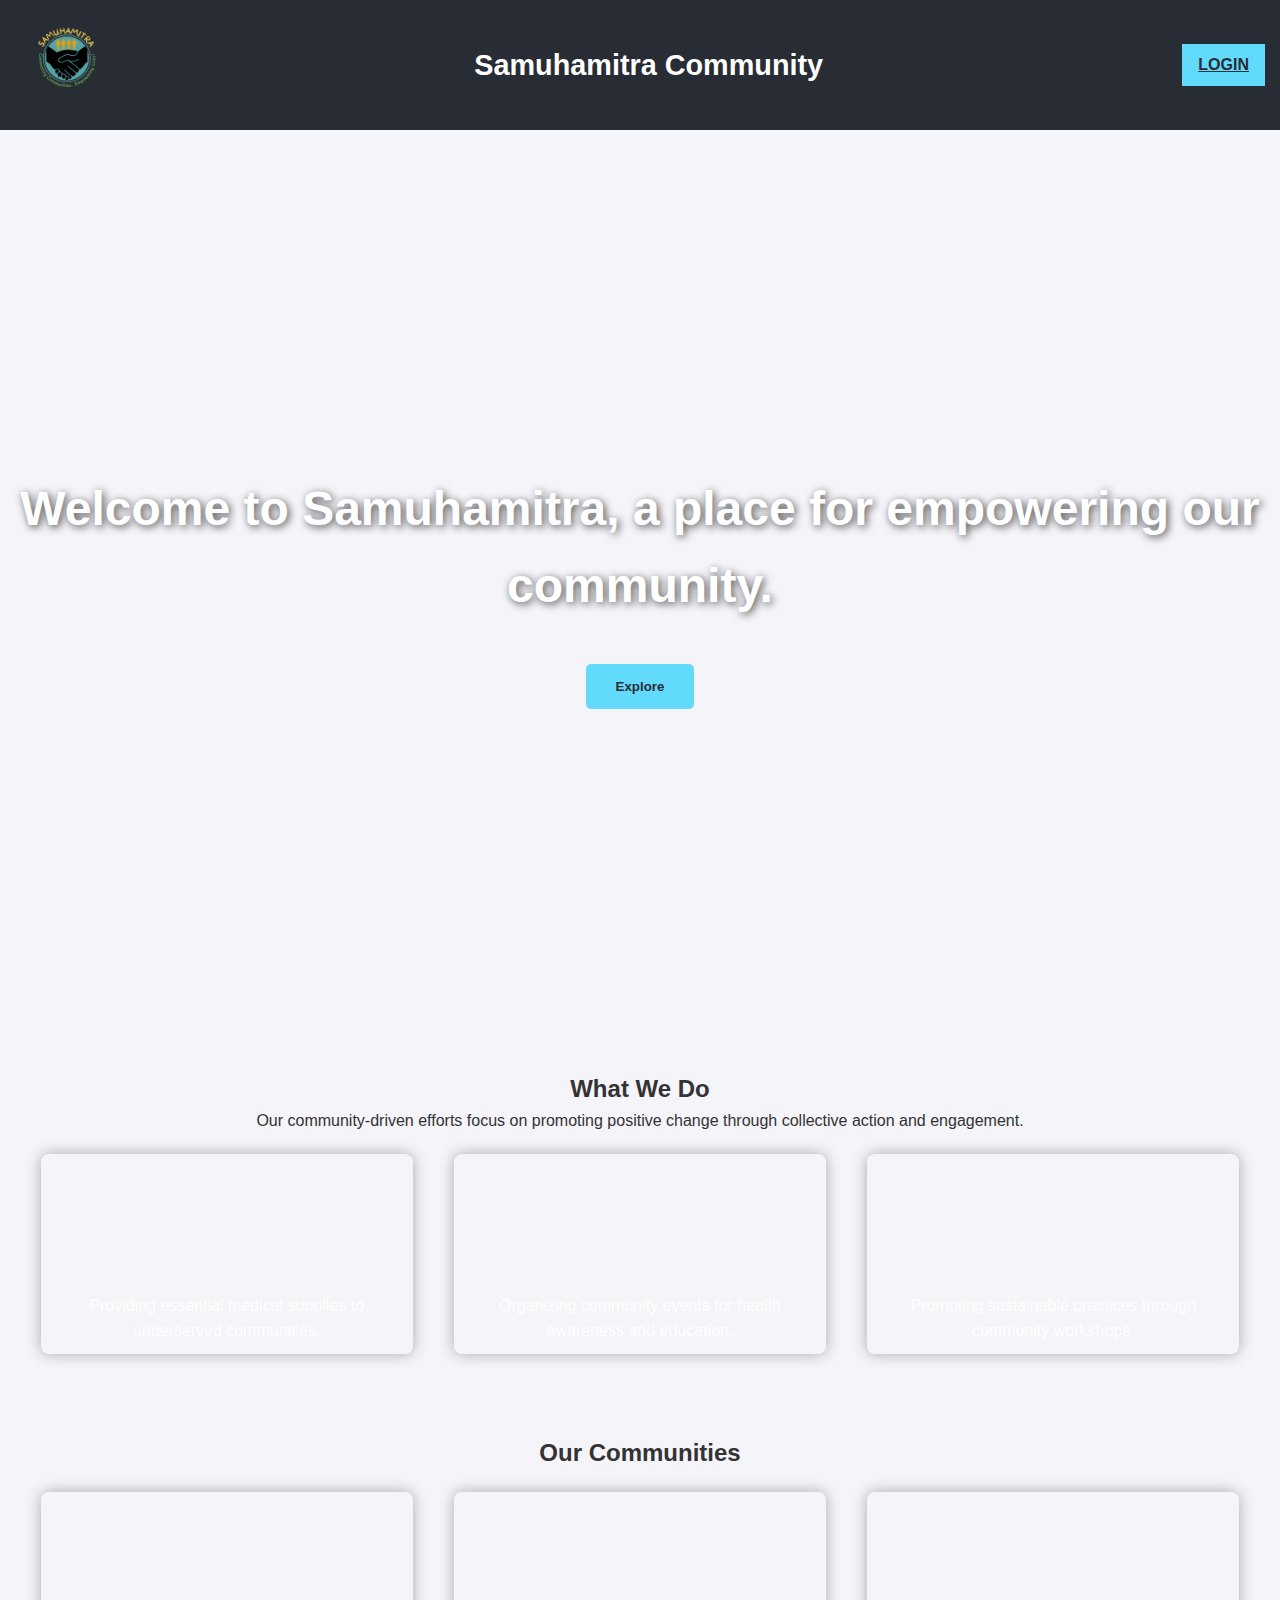
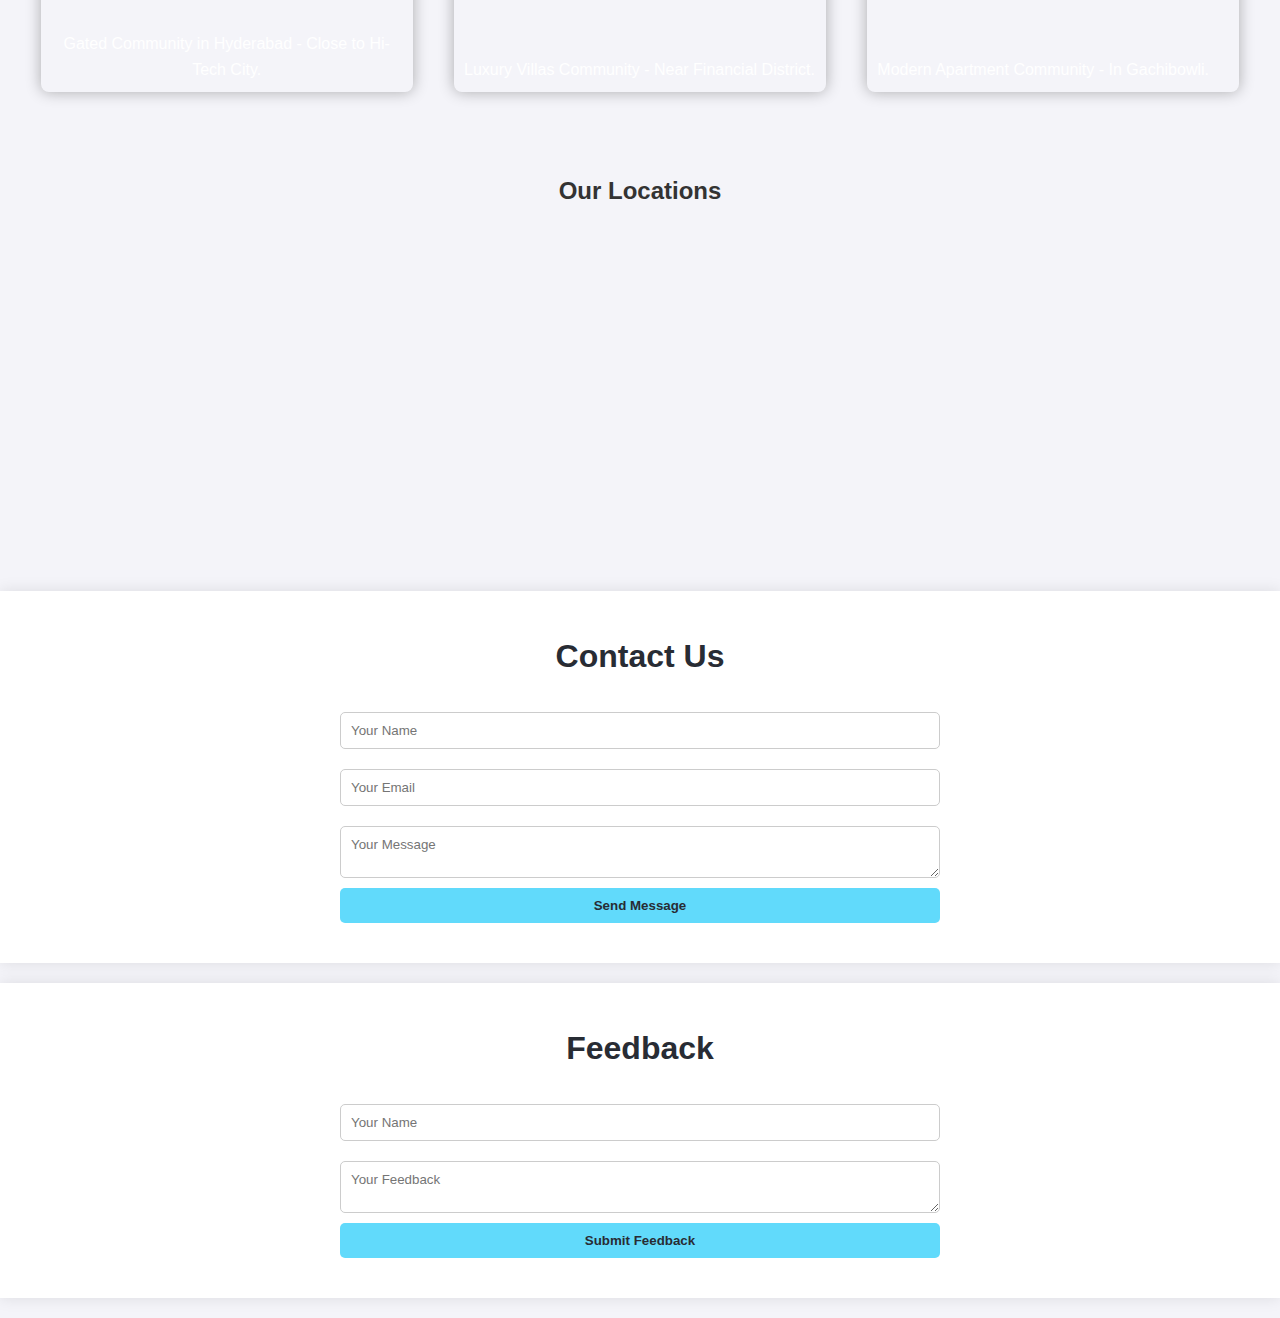
<file: sam/index.html>
<!DOCTYPE html>
<html lang="en">
<head>
    <meta charset="UTF-8">
    <meta name="viewport" content="width=device-width, initial-scale=1.0">
    <title>Samuhamitra Communities</title>
    <style>
        /* General Styles */
* {
    margin: 0;
    padding: 0;
    box-sizing: border-box;
    font-family: Arial, sans-serif;
}

body {
    background-color: #f4f4f9;
    color: #333;
    line-height: 1.6;
    overflow-x: hidden;
}

/* Header */
.header {
    background-color: #282c34;
    padding: 15px;
    display: flex;
    align-items: center;
    justify-content: space-between;
    color: #fff;
}

.header .logo {
    height: 100px; /* Increased size */
    width: auto;
}

.header .website-title {
    font-size: 1.8rem;
}

.header .login-btn {
    background-color: #61dafb;
    border: none;
    padding: 8px 16px;
    cursor: pointer;
    color: #282c34;
    font-weight: bold;
}

/* Slideshow */
.slideshow {
    position: relative;
    width: 100vw;
    height: 100vh; /* Full viewport height */
    overflow: hidden;
}

.slide {
    display: none;
    width: 100%;
    height: 100%;
    background-size: cover;
    background-position: center;
    position: relative;
    color: #fff;
}

.slide.active {
    display: flex;
    justify-content: center;
    align-items: center;
    flex-direction: column;
    text-align: center;
    animation: fadeIn 1s ease-in-out;
}

@keyframes fadeIn {
    from { opacity: 0; }
    to { opacity: 1; }
}

.slide-content {
    position: relative;
}

.slide-text {
    font-size: 3rem;
    font-weight: bold; /* Make text bold */
    text-shadow: 2px 2px 8px rgba(0, 0, 0, 0.7); /* Add shadow effect */
    margin-bottom: 20px;
    animation: textZoomIn 1.5s ease-in-out;
}

@keyframes textZoomIn {
    0% { transform: scale(0.8); opacity: 0; }
    100% { transform: scale(1); opacity: 1; }
}

.explore-btn {
    background-color: #61dafb;
    border: none;
    padding: 15px 30px;
    color: #282c34;
    font-weight: bold;
    cursor: pointer;
    border-radius: 5px;
    transition: transform 0.3s ease;
    position: relative;
    top: 20px; /* Adjust to center the button */
}

.explore-btn:hover {
    transform: scale(1.1);
}

/* What We Do Section */
.what-we-do {
    padding: 40px 20px;
    text-align: center;
}

.image-row {
    display: flex;
    justify-content: space-around;
    margin-top: 20px;
}

.image-box {
    width: 30%;
    background-size: cover;
    background-position: center;
    height: 200px;
    display: flex;
    align-items: flex-end;
    padding: 10px;
    color: #fff;
    position: relative;
    overflow: hidden;
    transition: transform 0.3s;
    border-radius: 8px;
    box-shadow: 0 0 15px rgba(0, 0, 0, 0.3);
}

.image-box:hover {
    transform: scale(1.05);
    box-shadow: 0px 0px 20px 5px #61dafb;
}

.image-desc {
    position: relative;
    z-index: 1;
}

/* Our Communities Section */
.our-communities {
    padding: 40px 20px;
    text-align: center;
}

.community-row {
    display: flex;
    justify-content: space-around;
    margin-top: 20px;
}

.community-box {
    width: 30%;
    background-size: cover;
    background-position: center;
    height: 200px;
    display: flex;
    align-items: flex-end;
    padding: 10px;
    color: #fff;
    position: relative;
    overflow: hidden;
    transition: transform 0.3s;
    border-radius: 8px;
    box-shadow: 0 0 15px rgba(0, 0, 0, 0.3);
}

.community-box:hover {
    transform: scale(1.05);
    box-shadow: 0px 0px 20px 5px #61dafb;
}

.community-desc {
    position: relative;
    z-index: 1;
}

/* Google Maps Section */
.maps-section {
    padding: 40px 20px;
    text-align: center;
}

.map-row {
    display: flex;
    justify-content: space-around;
    margin-top: 20px;
}

.gmap {
    width: 30%;
    height: 300px;
    border: 0;
}

/* Contact Us & Feedback Section */
.contact-us, .feedback {
    padding: 40px 20px;
    background-color: #fff;
    box-shadow: 0px 0px 15px rgba(0, 0, 0, 0.1);
    margin: 20px 0;
    text-align: center;
}

.contact-us h2, .feedback h2 {
    font-size: 2rem;
    color: #282c34;
    margin-bottom: 20px;
}

#contact-form, #feedback-form {
    max-width: 600px;
    margin: auto;
    display: flex;
    flex-direction: column;
}

#contact-form input, #contact-form textarea,
#feedback-form input, #feedback-form textarea {
    padding: 10px;
    margin: 10px 0;
    border: 1px solid #ccc;
    border-radius: 5px;
}

#contact-form button, #feedback-form button {
    background-color: #61dafb;
    border: none;
    padding: 10px 20px;
    color: #282c34;
    font-weight: bold;
    cursor: pointer;
    border-radius: 5px;
    transition: transform 0.3s;
}

#contact-form button:hover, #feedback-form button:hover {
    background-color: #55b8e8;
    transform: scale(1.05);
}
    </style>
</head>
<body>
    <!-- Header with Logo and Website Title -->
    <header class="header">
        <img src="samuicon.png" alt="Samuhamitra Logo" class="logo">
        <h1 class="website-title">Samuhamitra Community</h1>
        <a href="login.html" class="login-btn">LOGIN</a>
    </header>

    <!-- Image Slideshow -->
    <div class="slideshow">
        <div class="slide active" style="background-image: url('https://www.tiss.edu/uploads/images/IMG_9709_2.jpeg');">
            <div class="slide-content">
                <p class="slide-text">Welcome to Samuhamitra, a place for empowering our community.</p>
                <button class="explore-btn" onclick="scrollToSection('what-we-do')">Explore</button>
            </div>
        </div>
        <div class="slide" style="background-image: url('https://media.licdn.com/dms/image/v2/D5622AQFzNIhoe916Qw/feedshare-shrink_800/feedshare-shrink_800/0/1724223804255?e=2147483647&v=beta&t=a7vdqoa4aG_xbb5lPMgcWDbPvkhrC_4hFZL0l2kqN7U');">
            <div class="slide-content">
                <p class="slide-text">Join us in our efforts to foster community engagement.</p>
                <button class="explore-btn" onclick="scrollToSection('what-we-do')">Explore</button>
            </div>
        </div>
    </div>

    <!-- "What We Do" Section -->
    <section id="what-we-do" class="what-we-do">
        <h2>What We Do</h2>
        <p>Our community-driven efforts focus on promoting positive change through collective action and engagement.</p>
        <div class="image-row">
            <div class="image-box" style="background-image: url('https://www.balavikasa.org/uploads/blogs/critical-medical-equipment-medical-and-essential-supplies-help-communities-survive-covid-second-wave-in-telangana298.jpg');">
                <p class="image-desc">Providing essential medical supplies to underserved communities.</p>
            </div>
            <div class="image-box" style="background-image: url('https://vishvumiyafoundation.org/public/assets/images/event-gallery/103/214a4427-20231212112433.jpg');">
                <p class="image-desc">Organizing community events for health awareness and education.</p>
            </div>
            <div class="image-box" style="background-image: url('https://vishvumiyafoundation.org/public/assets/images/event-image/whatsapp-image-2024-08-02-at-32253-pm-20240802052307.jpeg');">
                <p class="image-desc">Promoting sustainable practices through community workshops.</p>
            </div>
        </div>
    </section>

    <!-- "Our Communities" Section -->
    <section id="our-communities" class="our-communities">
        <h2>Our Communities</h2>
        <div class="community-row">
            <div class="community-box" style="background-image: url('https://5.imimg.com/data5/SG/CY/MY-51212786/gated-community-villas-in-hyderabad-500x500.jpg');">
                <p class="community-desc">Gated Community in Hyderabad - Close to Hi-Tech City.</p>
            </div>
            <div class="community-box" style="background-image: url('https://buildoninfra.com/wp-content/uploads/2024/07/The-Rise-of-Gated-Communities-in-Hyderabad.png');">
                <p class="community-desc">Luxury Villas Community - Near Financial District.</p>
            </div>
            <div class="community-box" style="background-image: url('https://www.modibuilders.com/wp-content/uploads/screenshot-www.modibuilders.com-2018.06.02-11-59-41.png');">
                <p class="community-desc">Modern Apartment Community - In Gachibowli.</p>
            </div>
        </div>
    </section>

    <!-- Google Maps Section -->
    <section class="maps-section">
        <h2>Our Locations</h2>
        <div class="map-row">
            <iframe src="https://maps.google.com/maps?q=17.4448,78.3498&z=15&output=embed" class="gmap"></iframe>
            <iframe src="https://maps.google.com/maps?q=17.4239,78.3719&z=15&output=embed" class="gmap"></iframe>
            <iframe src="https://maps.google.com/maps?q=17.4467,78.3578&z=15&output=embed" class="gmap"></iframe>
        </div>
    </section>

    <!-- "Contact Us" Section -->
    <section class="contact-us">
        <h2>Contact Us</h2>
        <form id="contact-form">
            <input type="text" placeholder="Your Name" required>
            <input type="email" placeholder="Your Email" required>
            <textarea placeholder="Your Message" required></textarea>
            <button type="submit">Send Message</button>
        </form>
    </section>

    <!-- "Feedback" Section -->
    <section class="feedback">
        <h2>Feedback</h2>
        <form id="feedback-form">
            <input type="text" placeholder="Your Name" required>
            <textarea placeholder="Your Feedback" required></textarea>
            <button type="submit">Submit Feedback</button>
        </form>
    </section>

    <script>
        // Slide Show Script
let currentSlide = 0;
const slides = document.querySelectorAll('.slide');
const totalSlides = slides.length;

function showSlide(slideIndex) {
    slides.forEach((slide, index) => {
        slide.classList.remove('active');
        if (index === slideIndex) {
            slide.classList.add('active');
        }
    });
}

function nextSlide() {
    currentSlide = (currentSlide + 1) % totalSlides;
    showSlide(currentSlide);
}

setInterval(nextSlide, 3000); // Automatically change slides every 3 seconds

// Scroll to Section Function for Explore Button
function scrollToSection(sectionId) {
    const section = document.getElementById(sectionId);
    section.scrollIntoView({ behavior: 'smooth' });
}

// Contact Form Submission
document.getElementById('contact-form').addEventListener('submit', function(event) {
    event.preventDefault();
    alert("Your message has been sent!");
});

// Feedback Form Submission
document.getElementById('feedback-form').addEventListener('submit', function(event) {
    event.preventDefault();
    alert("Thank you for your feedback!");
});
    </script>
</body>
</html>
</file>
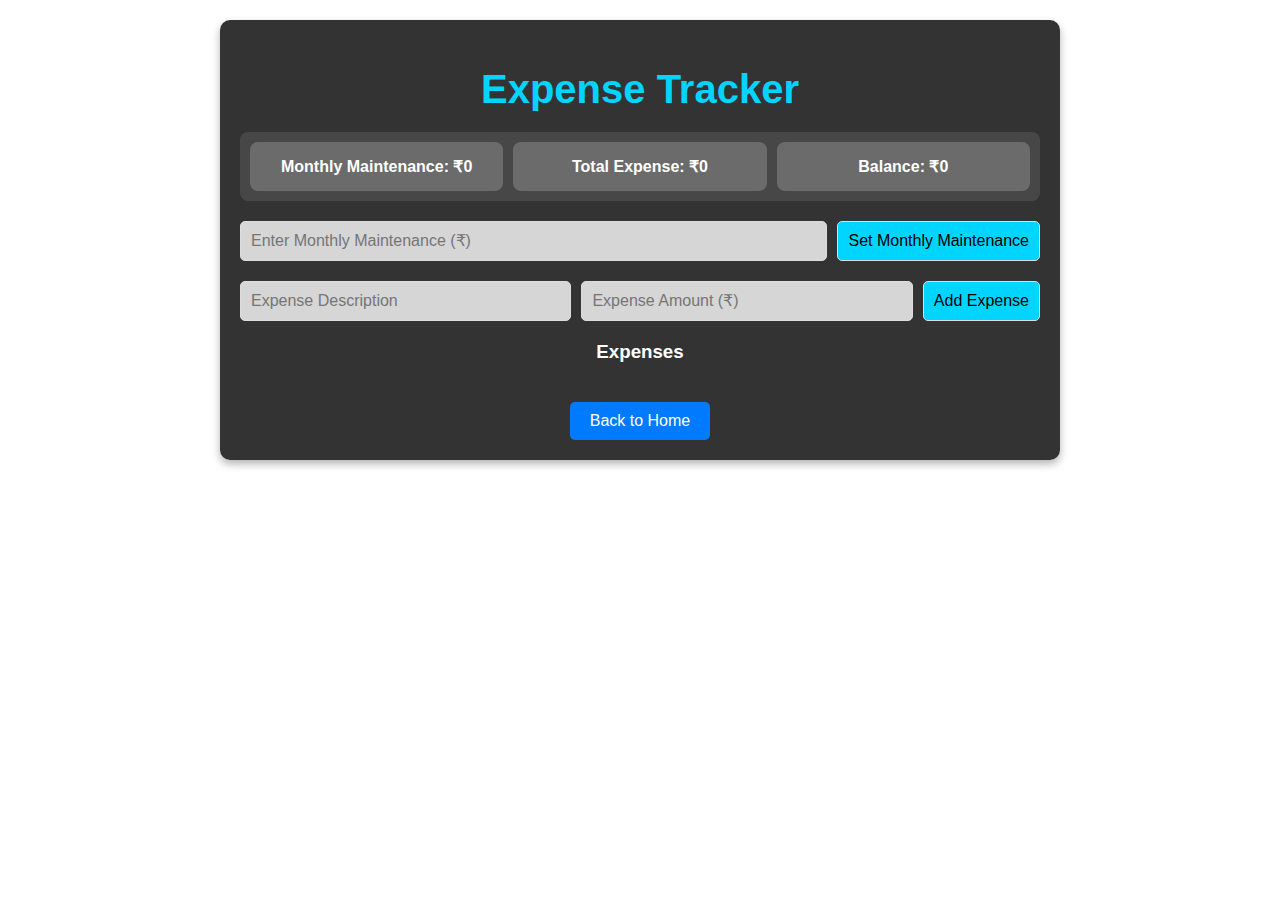
<file: sam/Expense.html>
<!DOCTYPE html>
<html lang="en">
<head>
    <meta charset="UTF-8">
    <meta name="viewport" content="width=device-width, initial-scale=1.0">
    <title>Expense Tracker</title>
    <style>
        /* Global Styles */
        body {
            font-family: 'Arial', sans-serif;
            margin: 0;
            padding: 0;
            background: url('https://th.bing.com/th/id/R.871010b695cac30ee5de7d167a909466?rik=6V9bLL%2b8WUw7Fw&riu=http%3a%2f%2fthumbs.dreamstime.com%2fz%2ffinance-accounting-concept-creative-abstract-business-tax-banking-statistics-money-analytic-research-office-electronic-51519008.jpg&ehk=ifXXTe2qUNevVG4kxAMyoq6AhABQa%2bAj98Qag5yRm%2bU%3d&risl=&pid=ImgRaw&r=0') no-repeat center center/cover;
            color: #fff;
        }

        .container {
            max-width: 800px;
            margin: 20px auto;
            padding: 20px;
            background: rgba(0, 0, 0, 0.8);
            color: #fff;
            border-radius: 10px;
            box-shadow: 0 4px 8px rgba(0, 0, 0, 0.3);
            text-align: center;
        }

        header h1 {
            font-size: 2.5rem;
            color: #00d4ff;
            margin-bottom: 20px;
        }

        .balance-display {
            display: flex;
            justify-content: space-between;
            gap: 10px;
            padding: 10px;
            background: rgba(255, 255, 255, 0.1);
            border-radius: 8px;
            margin-bottom: 20px;
        }

        .balance-display div {
            flex: 1;
            padding: 15px;
            background: rgba(255, 255, 255, 0.2);
            border-radius: 8px;
            font-weight: bold;
            text-align: center;
            color: #fff;
        }

        form {
            display: flex;
            flex-wrap: wrap;
            justify-content: center;
            gap: 10px;
            margin-bottom: 20px;
        }

        form input, form button {
            padding: 10px;
            border: 1px solid #ddd;
            border-radius: 5px;
            font-size: 16px;
        }

        form input {
            flex: 1;
            min-width: 150px;
            background: rgba(255, 255, 255, 0.8);
            color: #000;
        }

        form button {
            background-color: #00d4ff;
            color: black;
            cursor: pointer;
            transition: background 0.3s;
        }

        form button:hover {
            background-color: #007bff;
            color: white;
        }

        .expense-list ul {
            list-style: none;
            padding: 0;
            margin: 0;
        }

        .expense-list li {
            margin: 10px 0;
            padding: 10px;
            background: rgba(255, 255, 255, 0.1);
            border-left: 5px solid #43a047;
            border-radius: 5px;
            display: flex;
            justify-content: space-between;
            align-items: center;
        }

        .expense-list li span {
            font-weight: bold;
            color: #00ff00;
        }

        .expense-list li button {
            background: none;
            border: none;
            color: #ff4d4d;
            font-weight: bold;
            cursor: pointer;
        }

        .back-home {
            margin-top: 20px;
            display: inline-block;
            padding: 10px 20px;
            color: white;
            text-decoration: none;
            background-color: #007bff;
            border-radius: 5px;
            transition: background 0.3s;
        }

        .back-home:hover {
            background-color: #0056b3;
        }

        @media (max-width: 600px) {
            form {
                flex-direction: column;
            }

            .balance-display {
                flex-direction: column;
            }
        }
    </style>
</head>
<body>
    <div class="container">
        <header>
            <h1>Expense Tracker</h1>
        </header>
        <div class="balance-display">
            <div id="monthly-maintenance">Monthly Maintenance: ₹0</div>
            <div id="total-expense">Total Expense: ₹0</div>
            <div id="balance">Balance: ₹0</div>
        </div>
        <section>
            <form id="maintenance-form">
                <input type="number" id="monthly-amount" placeholder="Enter Monthly Maintenance (₹)" required>
                <button type="submit">Set Monthly Maintenance</button>
            </form>
            <form id="expense-form">
                <input type="text" id="expense-desc" placeholder="Expense Description" required>
                <input type="number" id="expense-amount" placeholder="Expense Amount (₹)" required>
                <button type="submit">Add Expense</button>
            </form>
            <div class="expense-list">
                <h3>Expenses</h3>
                <ul id="expense-log"></ul>
            </div>
        </section>
        <a href="home.html" class="back-home">Back to Home</a>
    </div>

    <script>
        // Select elements
        const maintenanceForm = document.getElementById('maintenance-form');
        const expenseForm = document.getElementById('expense-form');
        const expenseLog = document.getElementById('expense-log');
        const maintenanceDisplay = document.getElementById('monthly-maintenance');
        const totalExpenseDisplay = document.getElementById('total-expense');
        const balanceDisplay = document.getElementById('balance');

        // Initialize variables
        let monthlyMaintenance = parseInt(localStorage.getItem('monthlyMaintenance')) || 0;
        let expenses = JSON.parse(localStorage.getItem('expenses')) || [];
        let totalExpense = calculateTotal(expenses);

        // Update UI initially
        updateUI();

        // Add Monthly Maintenance Event Listener
        maintenanceForm.addEventListener('submit', (e) => {
            e.preventDefault();
            const maintenance = parseInt(document.getElementById('monthly-amount').value);
            if (maintenance > 0) {
                monthlyMaintenance = maintenance;
                saveMaintenance();
                updateUI();
                document.getElementById('monthly-amount').value = ''; // Clear input field
            } else {
                alert("Please enter a valid maintenance amount.");
            }
        });

        // Add Expense Event Listener
        expenseForm.addEventListener('submit', (e) => {
            e.preventDefault();
            const desc = document.getElementById('expense-desc').value;
            const amount = parseInt(document.getElementById('expense-amount').value);

            if (desc && amount > 0) {
                const expense = { desc, amount };
                expenses.push(expense);
                totalExpense += amount;

                saveExpenses();
                updateUI();

                document.getElementById('expense-desc').value = '';
                document.getElementById('expense-amount').value = '';
            } else {
                alert("Please enter valid expense details.");
            }
        });

        // Update UI
        function updateUI() {
            expenseLog.innerHTML = '';
            expenses.forEach((expense, index) => {
                const li = document.createElement('li');
                li.innerHTML = `
                    ${expense.desc}: <span>₹${expense.amount}</span>
                    <button onclick="removeExpense(${index})">x</button>
                `;
                expenseLog.appendChild(li);
            });

            maintenanceDisplay.textContent = `Monthly Maintenance: ₹${monthlyMaintenance}`;
            totalExpenseDisplay.textContent = `Total Expense: ₹${totalExpense}`;
            balanceDisplay.textContent = `Balance: ₹${monthlyMaintenance - totalExpense}`;
        }

        // Save Maintenance to localStorage
        function saveMaintenance() {
            localStorage.setItem('monthlyMaintenance', monthlyMaintenance);
        }

        // Save Expenses to localStorage
        function saveExpenses() {
            localStorage.setItem('expenses', JSON.stringify(expenses));
        }

        // Calculate Total Expense
        function calculateTotal(expenses) {
            return expenses.reduce((sum, expense) => sum + expense.amount, 0);
        }

        // Remove Expense
        function removeExpense(index) {
            totalExpense -= expenses[index].amount;
            expenses.splice(index, 1);

            saveExpenses();
            updateUI();
        }
    </script>
</body>
</html>
</file>
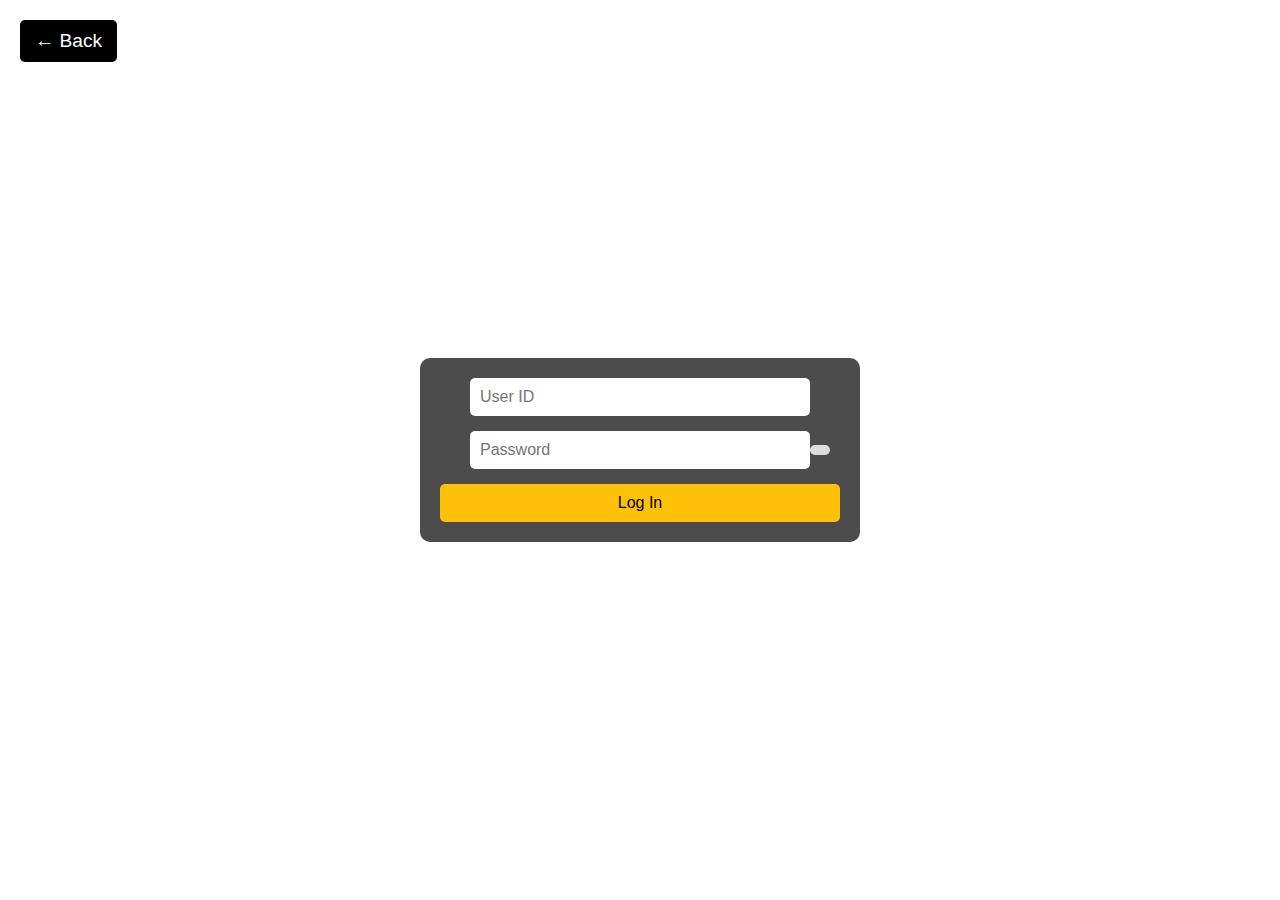
<file: sam/login.html>
<!DOCTYPE html>
<html lang="en">
<head>
    <meta charset="UTF-8">
    <meta name="viewport" content="width=device-width, initial-scale=1.0">
    <title>Login Page</title>
    <style>
        /* CSS for the login page */
body, html {
    margin: 0;
    padding: 0;
    height: 100%;
    font-family: Arial, sans-serif;
}

/* Background for the login page */
#loginPage {
    background-image: url('https://images.pexels.com/photos/531880/pexels-photo-531880.jpeg?cs=srgb&dl=pexels-pixabay-531880.jpg&fm=jpg');
    background-size: cover;
    height: 100vh; /* Full height */
    display: flex;
    justify-content: center;
    align-items: center;
}

.login-form {
    background-color: rgba(0, 0, 0, 0.7); /* Semi-transparent background for form */
    padding: 20px;
    border-radius: 10px;
    text-align: center;
    width: 400px; /* Set a fixed width */
}

.input-group {
    position: relative;
    width: 100%;
    margin-bottom: 15px;
}

.input-field {
    width: 80%; /* Full width */
    padding: 10px;
    font-size: 1rem;
    border-radius: 5px;
    border: none;
}

.show-password-btn {
    position: absolute;
    right: 10px;
    top: 50%;
    transform: translateY(-50%);
    background-color: #ddd;
    padding: 5px 10px;
    border-radius: 5px;
    cursor: pointer;
    border: none;
}

.login-btn {
    padding: 10px 20px;
    font-size: 1rem;
    background-color: #ffc107; /* Button color */
    color: black;
    border: none;
    cursor: pointer;
    border-radius: 5px;
    width: 100%; /* Full width for login button */
}

.back-btn {
    position: absolute;
    top: 20px;
    left: 20px;
    padding: 10px 15px;
    font-size: 1.2rem;
    background-color: #000; /* Back button color */
    color: white;
    border: none;
    cursor: pointer;
    border-radius: 5px;
}
    </style>
</head>
<body>
    <!-- Second Page: Login form with User ID and Password fields -->
    <div id="loginPage">
        <button class="back-btn" onclick="goBack()">← Back</button>
        <div class="login-form">
            <form id="loginForm">
                <!-- User ID Input -->
                <div class="input-group">
                    <input type="text" placeholder="User ID" id="userId" class="input-field" required>
                </div>

                <!-- Password Input with Show Button -->
                <div class="input-group">
                    <input type="password" id="password" placeholder="Password" class="input-field" required>
                    <button type="button" class="show-password-btn" onclick="togglePassword()"><i class="fas fa-eye"></i></button>
                </div>

                <!-- Log In Button -->
                <button type="button" class="login-btn" onclick="validateLogin()">Log In</button>
            </form>
        </div>
    </div>

    <script>
        // Go back to the previous page (shows first page)
function goBack() {
    alert("Going back to the initial page (this is a placeholder function).");
    // You can implement the logic to show the initial page here
}

// Toggle show/hide password in the login form
function togglePassword() {
    const passwordField = document.getElementById('password');
    const type = passwordField.type === 'password' ? 'text' : 'password';
    passwordField.type = type;
}

// Validate the login form (dummy validation)
function validateLogin() {
    const userId = document.getElementById('userId').value;
    const password = document.getElementById('password').value;

    if (userId === 'admin' && password === 'password123') {
        alert('Logged in successfully!');
        window.location.href = 'home.html'
    } 
    else if (userId === 'user1' && password === 'password123'){
           alert('Logged in successfully!');
        window.location.href = 'home.html'
    }
    else if (userId === 'user2' && password === 'password123'){
        alert('Logged in successfully!');
     window.location.href = 'home.html'
 }
    else {
        alert('Invalid credentials. Please try again.');
    }
}
    </script>
</body>
</html>
</file>
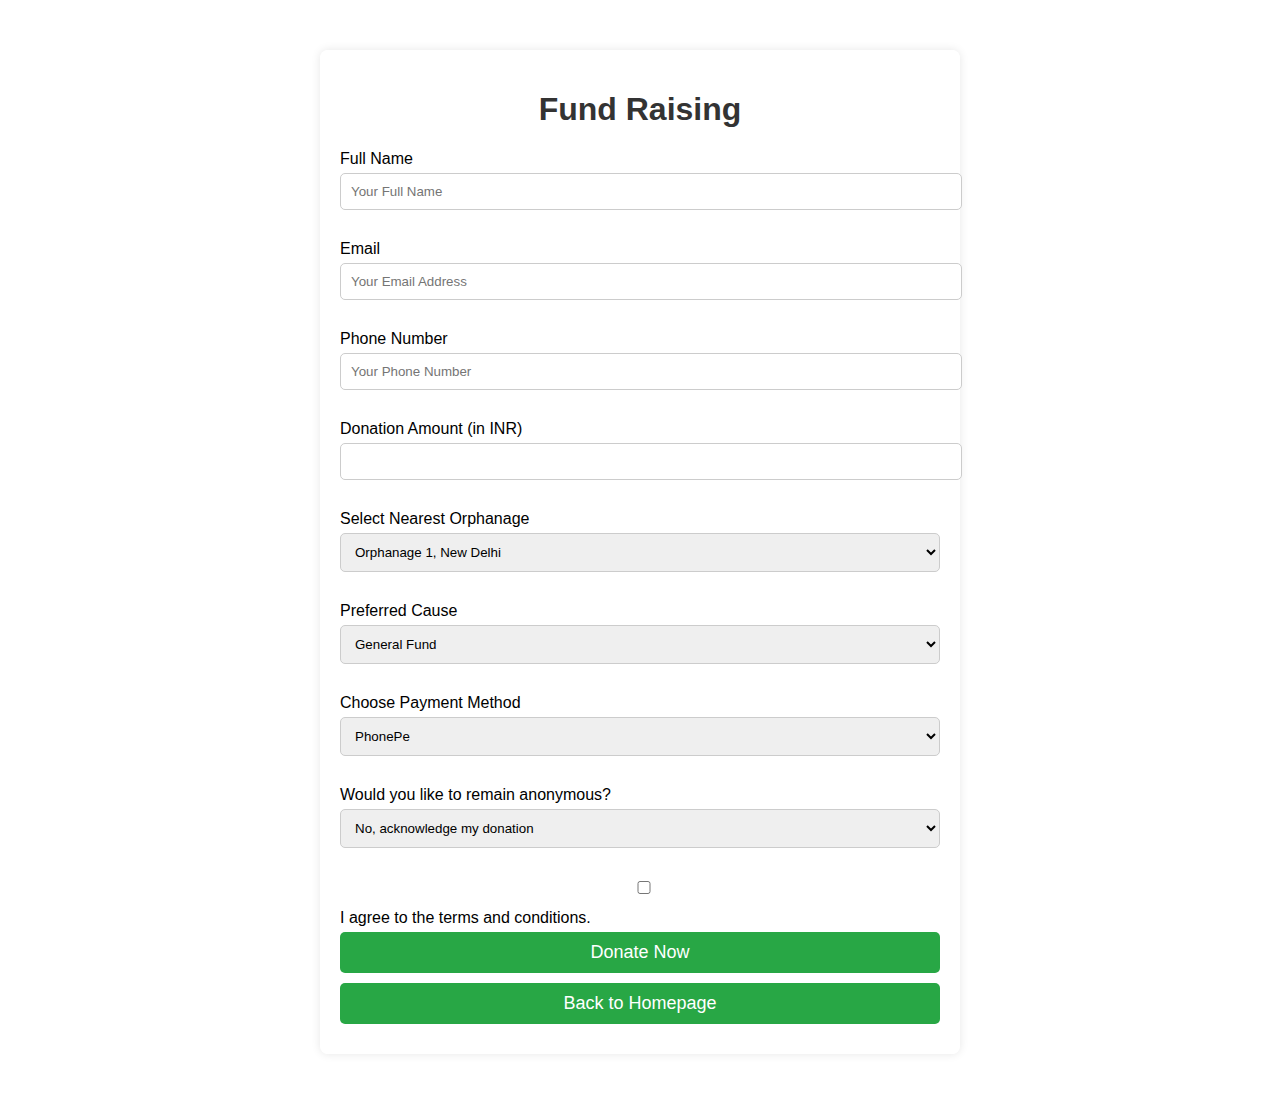
<file: Samuhamitra/html/fundraising.html>
<!DOCTYPE html>
<html lang="en">
<head>
    <meta charset="UTF-8">
    <meta name="viewport" content="width=device-width, initial-scale=1.0">
    <title>Fund Raising</title>
    <link rel="stylesheet" href="./css/fundraising.css">
    <script src="./js/fundraising.js" defer></script>
</head>
<body>
    <div class="container">
        <h1>Fund Raising</h1>
        <form id="donationForm">
            <!-- Donor Details -->
            <label for="name">Full Name</label>
            <input type="text" id="name" name="name" placeholder="Your Full Name" required>

            <label for="email">Email</label>
            <input type="email" id="email" name="email" placeholder="Your Email Address" required>

            <label for="phone">Phone Number</label>
            <input type="tel" id="phone" name="phone" placeholder="Your Phone Number">

            <!-- Donation Preferences -->
            <label for="amount">Donation Amount (in INR)</label>
            <input type="number" id="amount" name="amount" min="1" step="1" required>

            <!-- Orphanage Selection -->
            <label for="orphanage">Select Nearest Orphanage</label>
            <select id="orphanage" name="orphanage" required>
                <option value="Orphanage1">Orphanage 1, New Delhi</option>
                <option value="Orphanage2">Orphanage 2, Mumbai</option>
                <option value="Orphanage3">Orphanage 3, Bengaluru</option>
                <option value="Orphanage4">Orphanage 4, Chennai</option>
                <option value="Orphanage5">Orphanage 5, Hyderabad</option>
            </select>

            <label for="cause">Preferred Cause</label>
            <select id="cause" name="cause">
                <option value="general">General Fund</option>
                <option value="education">Education Support</option>
                <option value="healthcare">Healthcare Programs</option>
                <option value="environment">Environment Initiatives</option>
                <option value="charity">Charity Donation</option>
            </select>

            <!-- Payment Method -->
            <label for="payment-method">Choose Payment Method</label>
            <select id="payment-method" name="payment_method" required>
                <option value="phonepe">PhonePe</option>
                <option value="googlepay">Google Pay</option>
                <option value="paytm">Paytm</option>
                <option value="upi">Other UPI App</option>
            </select>

            <!-- Acknowledgment -->
            <label for="anonymous">Would you like to remain anonymous?</label>
            <select id="anonymous" name="anonymous">
                <option value="no">No, acknowledge my donation</option>
                <option value="yes">Yes, keep my donation anonymous</option>
            </select>

            <label>
                <input type="checkbox" name="terms" required> I agree to the terms and conditions.
            </label>

            <button type="button" onclick="initiateUPIPayment()">Donate Now</button>
            <button type="button" onclick="goToHomepage()">Back to Homepage</button>
        </form>
    </div>
    <script src="./js/fundraising.js"></script>
</body>
</html>
</file>
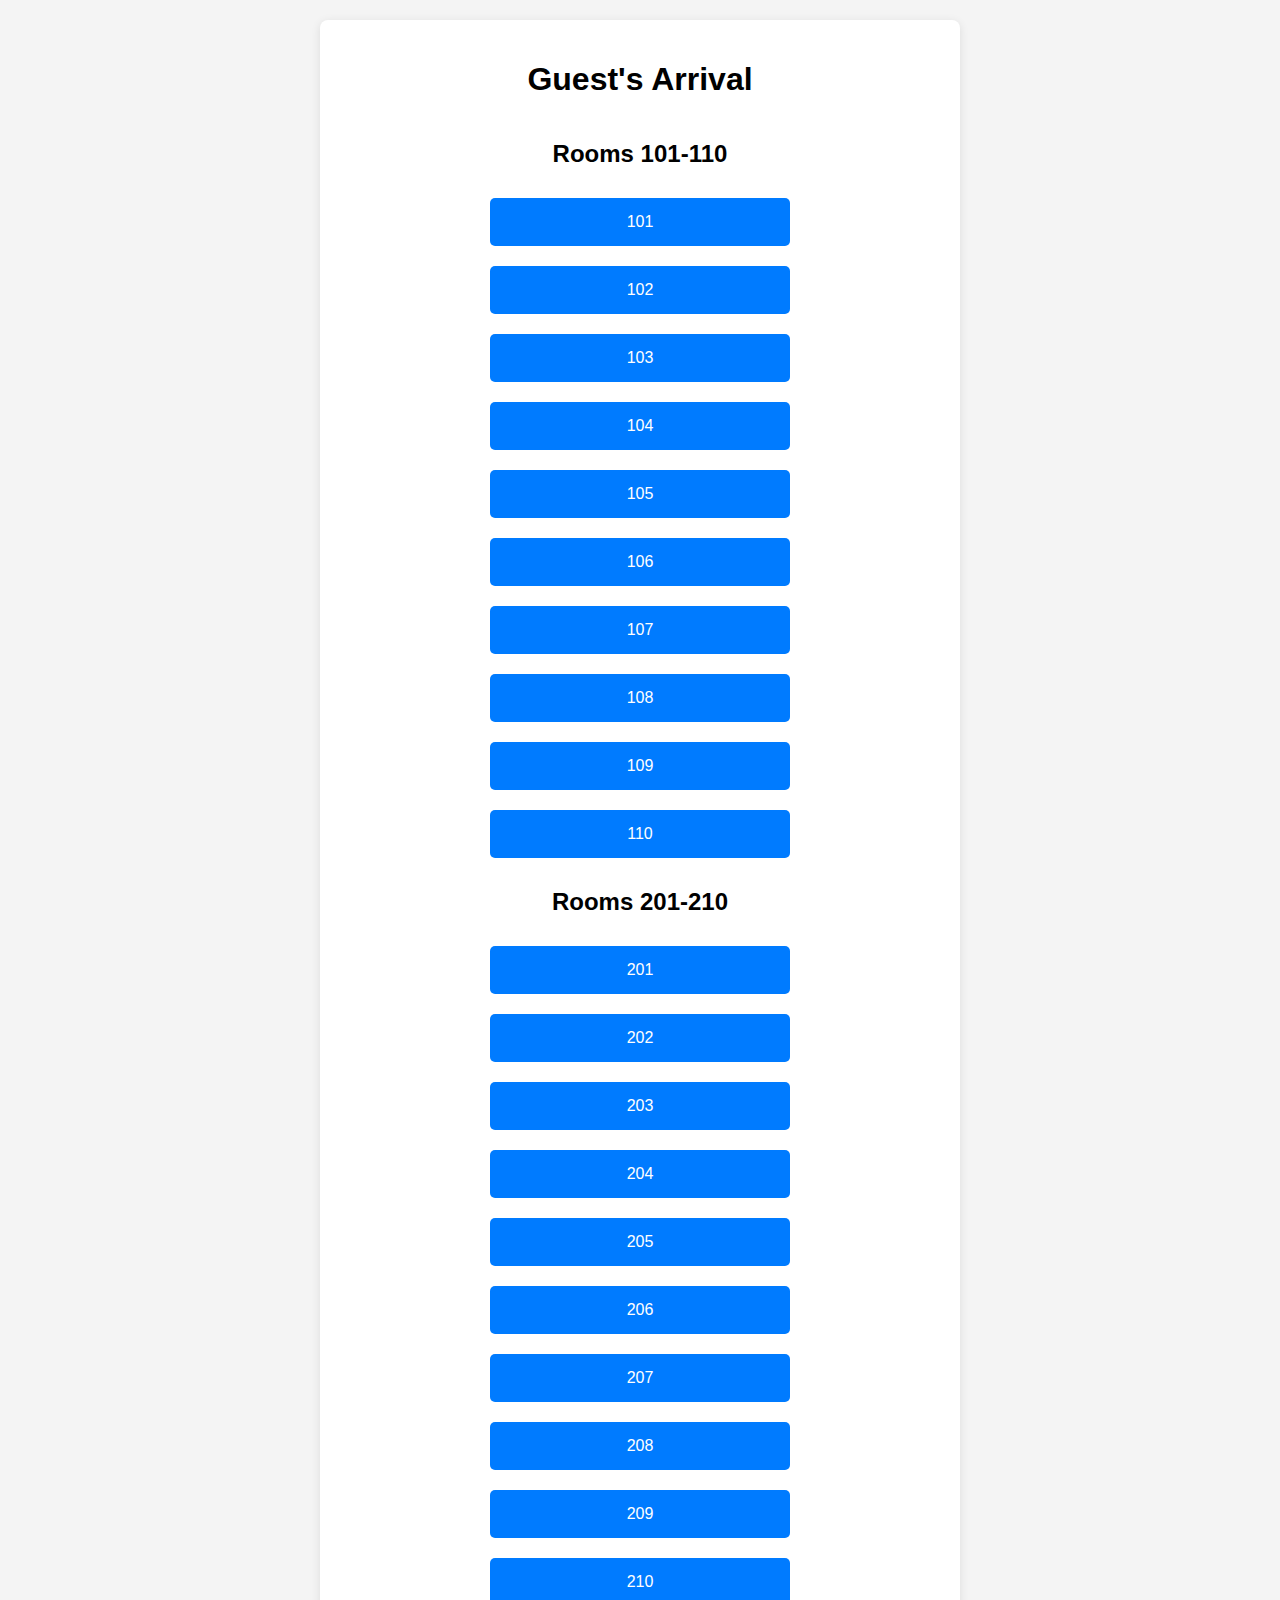
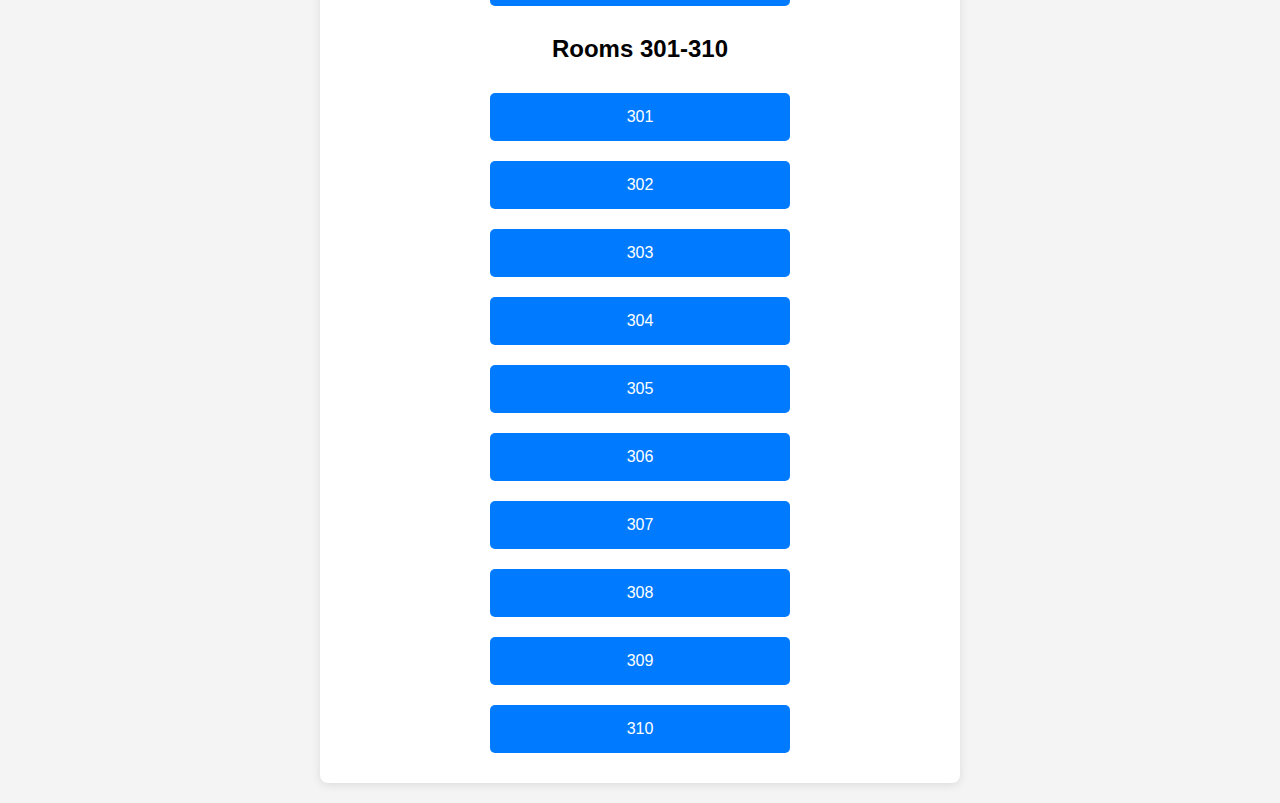
<file: Samuhamitra/html/guestarr.html>
<!DOCTYPE html>
<html lang="en">
<head>
    <meta charset="UTF-8">
    <meta name="viewport" content="width=device-width, initial-scale=1.0">
    <title>Samuhamitra - Guest's Arrival</title>
    <link rel="stylesheet" href="./css/guestarr.css">
</head>
<body>

<div class="container" id="selection-container">
    <h1>Guest's Arrival</h1>
    <div id="buttons-container">
        <div class="button-group">
            <h2>Rooms 101-110</h2>
            <button onclick="navigateToPage('101')">101</button>
            <button onclick="navigateToPage('102')">102</button>
            <button onclick="navigateToPage('103')">103</button>
            <button onclick="navigateToPage('104')">104</button>
            <button onclick="navigateToPage('105')">105</button>
            <button onclick="navigateToPage('106')">106</button>
            <button onclick="navigateToPage('107')">107</button>
            <button onclick="navigateToPage('108')">108</button>
            <button onclick="navigateToPage('109')">109</button>
            <button onclick="navigateToPage('110')">110</button>
        </div>
        <div class="button-group">
            <h2>Rooms 201-210</h2>
            <button onclick="navigateToPage('201')">201</button>
            <button onclick="navigateToPage('202')">202</button>
            <button onclick="navigateToPage('203')">203</button>
            <button onclick="navigateToPage('204')">204</button>
            <button onclick="navigateToPage('205')">205</button>
            <button onclick="navigateToPage('206')">206</button>
            <button onclick="navigateToPage('207')">207</button>
            <button onclick="navigateToPage('208')">208</button>
            <button onclick="navigateToPage('209')">209</button>
            <button onclick="navigateToPage('210')">210</button>
        </div>
        <div class="button-group">
            <h2>Rooms 301-310</h2>
            <button onclick="navigateToPage('301')">301</button>
            <button onclick="navigateToPage('302')">302</button>
            <button onclick="navigateToPage('303')">303</button>
            <button onclick="navigateToPage('304')">304</button>
            <button onclick="navigateToPage('305')">305</button>
            <button onclick="navigateToPage('306')">306</button>
            <button onclick="navigateToPage('307')">307</button>
            <button onclick="navigateToPage('308')">308</button>
            <button onclick="navigateToPage('309')">309</button>
            <button onclick="navigateToPage('310')">310</button>
        </div>
    </div>
</div>

<div class="container" id="note-container" style="display: none;">
    <a href="#" class="back-button" onclick="goBack()">← Back</a>
    <h2 id="note-heading"></h2>
    
    <div>
        <label for="guest-name">Name:</label>
        <input type="text" id="guest-name" disabled>
    </div>
    <div>
        <label for="guest-contact">Contact Number:</label>
        <input type="text" id="guest-contact" disabled>
    </div>
    
    <button id="edit-button" onclick="editGuestInfo()" style="display: none;">Edit</button>
    <button id="save-edit-button" onclick="saveGuestInfo()" style="display: none;">Save</button>
    
    <textarea id="note-text" placeholder="Write your notes here..."></textarea>
    <div class="button-group">
        <button id="save-button" onclick="saveNotes()">Save Notes</button>
        <button id="delete-button" onclick="deleteNotes()">Delete Notes</button>
    </div>
</div>

<script src="./js/guestarr.js"></script>
</body>
</html>
</file>
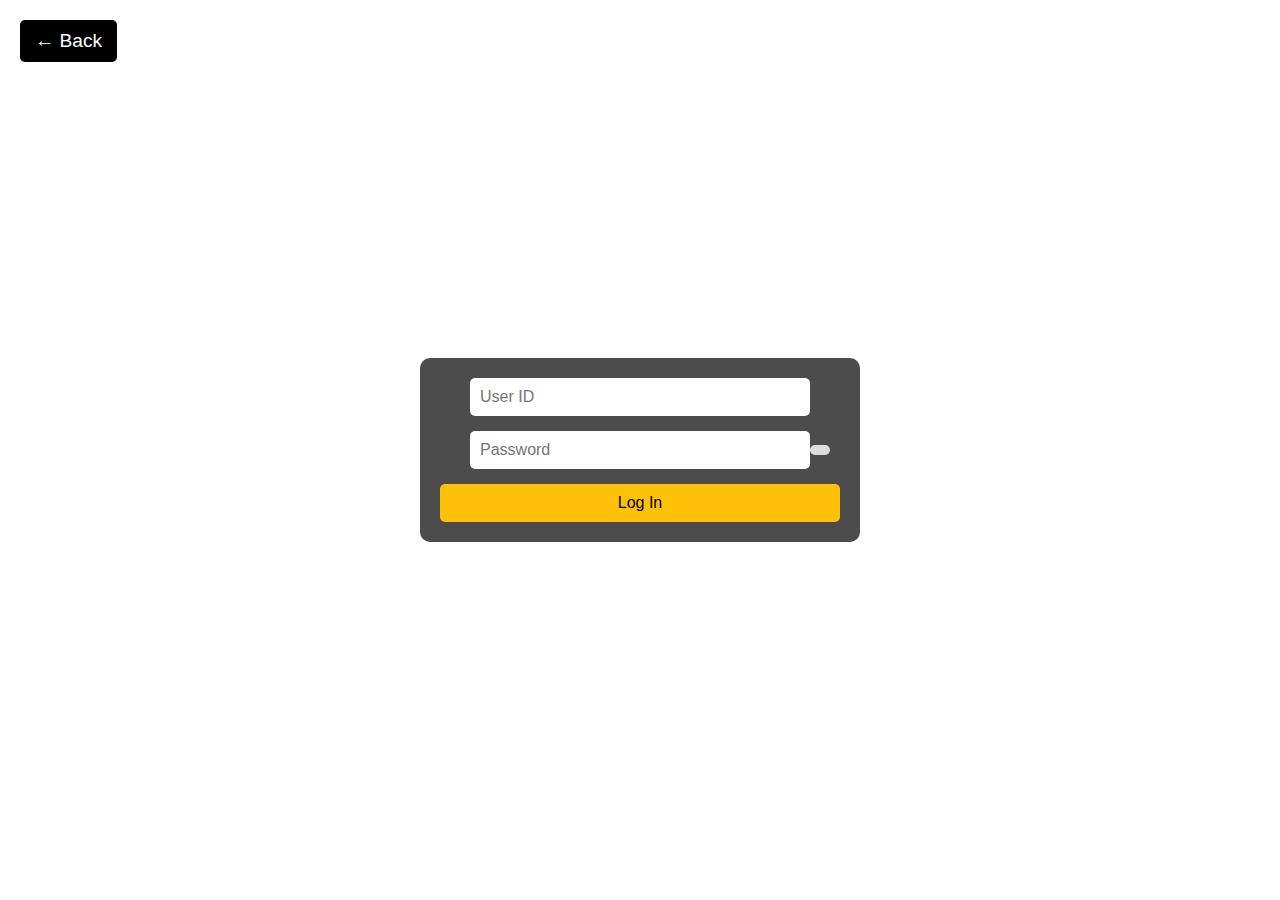
<file: Samuhamitra/html/login.html>
<!DOCTYPE html>
<html lang="en">
<head>
    <meta charset="UTF-8">
    <meta name="viewport" content="width=device-width, initial-scale=1.0">
    <title>Login Page</title>
    <link rel="stylesheet" href="./css/loginss.css">
</head>
<body>
    <!-- Second Page: Login form with User ID and Password fields -->
    <div id="loginPage">
        <button class="back-btn" onclick="goBack()">← Back</button>
        <div class="login-form">
            <form id="loginForm">
                <!-- User ID Input -->
                <div class="input-group">
                    <input type="text" placeholder="User ID" id="userId" class="input-field" required>
                </div>

                <!-- Password Input with Show Button -->
                <div class="input-group">
                    <input type="password" id="password" placeholder="Password" class="input-field" required>
                    <button type="button" class="show-password-btn" onclick="togglePassword()"><i class="fas fa-eye"></i></button>
                </div>

                <!-- Log In Button -->
                <button type="button" class="login-btn" onclick="validateLogin()">Log In</button>
            </form>
        </div>
    </div>

    <script src="./js/loginjs.js"></script>
</body>
</html>
</file>
<file: Samuhamitra/html/css/fundraising.css>
/* Add background image and styling */
body {
    font-family: Arial, sans-serif;
    background-image: url('https://img.freepik.com/free-vector/watercolor-international-human-solidarity-day-background_23-2149837203.jpg?t=st=1730538254~exp=1730541854~hmac=4b766b7d495d71e750307e0cef4c84777ef0097468c357307810836139f213ec&w=996'); /* Replace with your image path */
    background-size: cover;
    background-position: center;
    background-attachment: fixed;
    margin: 0;
    padding: 0;
}

.container {
    max-width: 600px;
    margin: 50px auto;
    background-color: rgba(255, 255, 255, 0.9); /* Semi-transparent white background */
    padding: 20px;
    border-radius: 8px;
    box-shadow: 0 0 10px rgba(0, 0, 0, 0.1);
}

h1 {
    text-align: center;
    color: #333;
}

label {
    display: block;
    margin: 15px 0 5px;
}

input, select {
    width: 100%;
    padding: 10px;
    margin-bottom: 15px;
    border: 1px solid #ccc;
    border-radius: 5px;
}

button {
    width: 100%;
    background-color: #28a745;
    color: white;
    border: none;
    padding: 10px;
    border-radius: 5px;
    font-size: 18px;
    cursor: pointer;
    margin-bottom: 10px;
}

button:hover {
    background-color: #218838;
}
</file>
<file: Samuhamitra/html/css/guestarr.css>
body {
    font-family: Arial, sans-serif;
    background-color: #f4f4f4;
    margin: 0;
    padding: 20px;
}

.container {
    max-width: 600px;
    margin: auto;
    background: white;
    padding: 20px;
    border-radius: 8px;
    box-shadow: 0 2px 10px rgba(0, 0, 0, 0.1);
}

h1, h2 {
    text-align: center;
}

.button-group {
    display: flex;
    flex-direction: column; /* Vertical representation */
    align-items: center;
}

button {
    padding: 15px 30px; /* Increased padding for wider buttons */
    font-size: 16px;
    cursor: pointer;
    border: none;
    border-radius: 5px;
    background-color: #007bff;
    color: white;
    margin: 10px 0; /* Space between buttons */
    width: 100%; /* Full width of the container */
    max-width: 300px; /* Limit maximum width of buttons */
}

button:hover {
    background-color: #0056b3;
}

textarea {
    width: 100%;
    height: 100px;
    margin-top: 20px;
    border: 1px solid #ccc;
    border-radius: 5px;
    padding: 10px; /* Padding for textarea */
    resize: none; /* Disable resizing */
}

.back-button {
    font-size: 20px;
    text-decoration: none;
    color: #007bff;
    margin-bottom: 20px;
}

.back-button:hover {
    text-decoration: underline; /* Underline on hover */
}
</file>
<file: Samuhamitra/html/css/loginss.css>
/* CSS for the login page */
body, html {
    margin: 0;
    padding: 0;
    height: 100%;
    font-family: Arial, sans-serif;
}

/* Background for the login page */
#loginPage {
    background-image: url('https://images.pexels.com/photos/531880/pexels-photo-531880.jpeg?cs=srgb&dl=pexels-pixabay-531880.jpg&fm=jpg');
    background-size: cover;
    height: 100vh; /* Full height */
    display: flex;
    justify-content: center;
    align-items: center;
}

.login-form {
    background-color: rgba(0, 0, 0, 0.7); /* Semi-transparent background for form */
    padding: 20px;
    border-radius: 10px;
    text-align: center;
    width: 400px; /* Set a fixed width */
}

.input-group {
    position: relative;
    width: 100%;
    margin-bottom: 15px;
}

.input-field {
    width: 80%; /* Full width */
    padding: 10px;
    font-size: 1rem;
    border-radius: 5px;
    border: none;
}

.show-password-btn {
    position: absolute;
    right: 10px;
    top: 50%;
    transform: translateY(-50%);
    background-color: #ddd;
    padding: 5px 10px;
    border-radius: 5px;
    cursor: pointer;
    border: none;
}

.login-btn {
    padding: 10px 20px;
    font-size: 1rem;
    background-color: #ffc107; /* Button color */
    color: black;
    border: none;
    cursor: pointer;
    border-radius: 5px;
    width: 100%; /* Full width for login button */
}

.back-btn {
    position: absolute;
    top: 20px;
    left: 20px;
    padding: 10px 15px;
    font-size: 1.2rem;
    background-color: #000; /* Back button color */
    color: white;
    border: none;
    cursor: pointer;
    border-radius: 5px;
}
</file>
